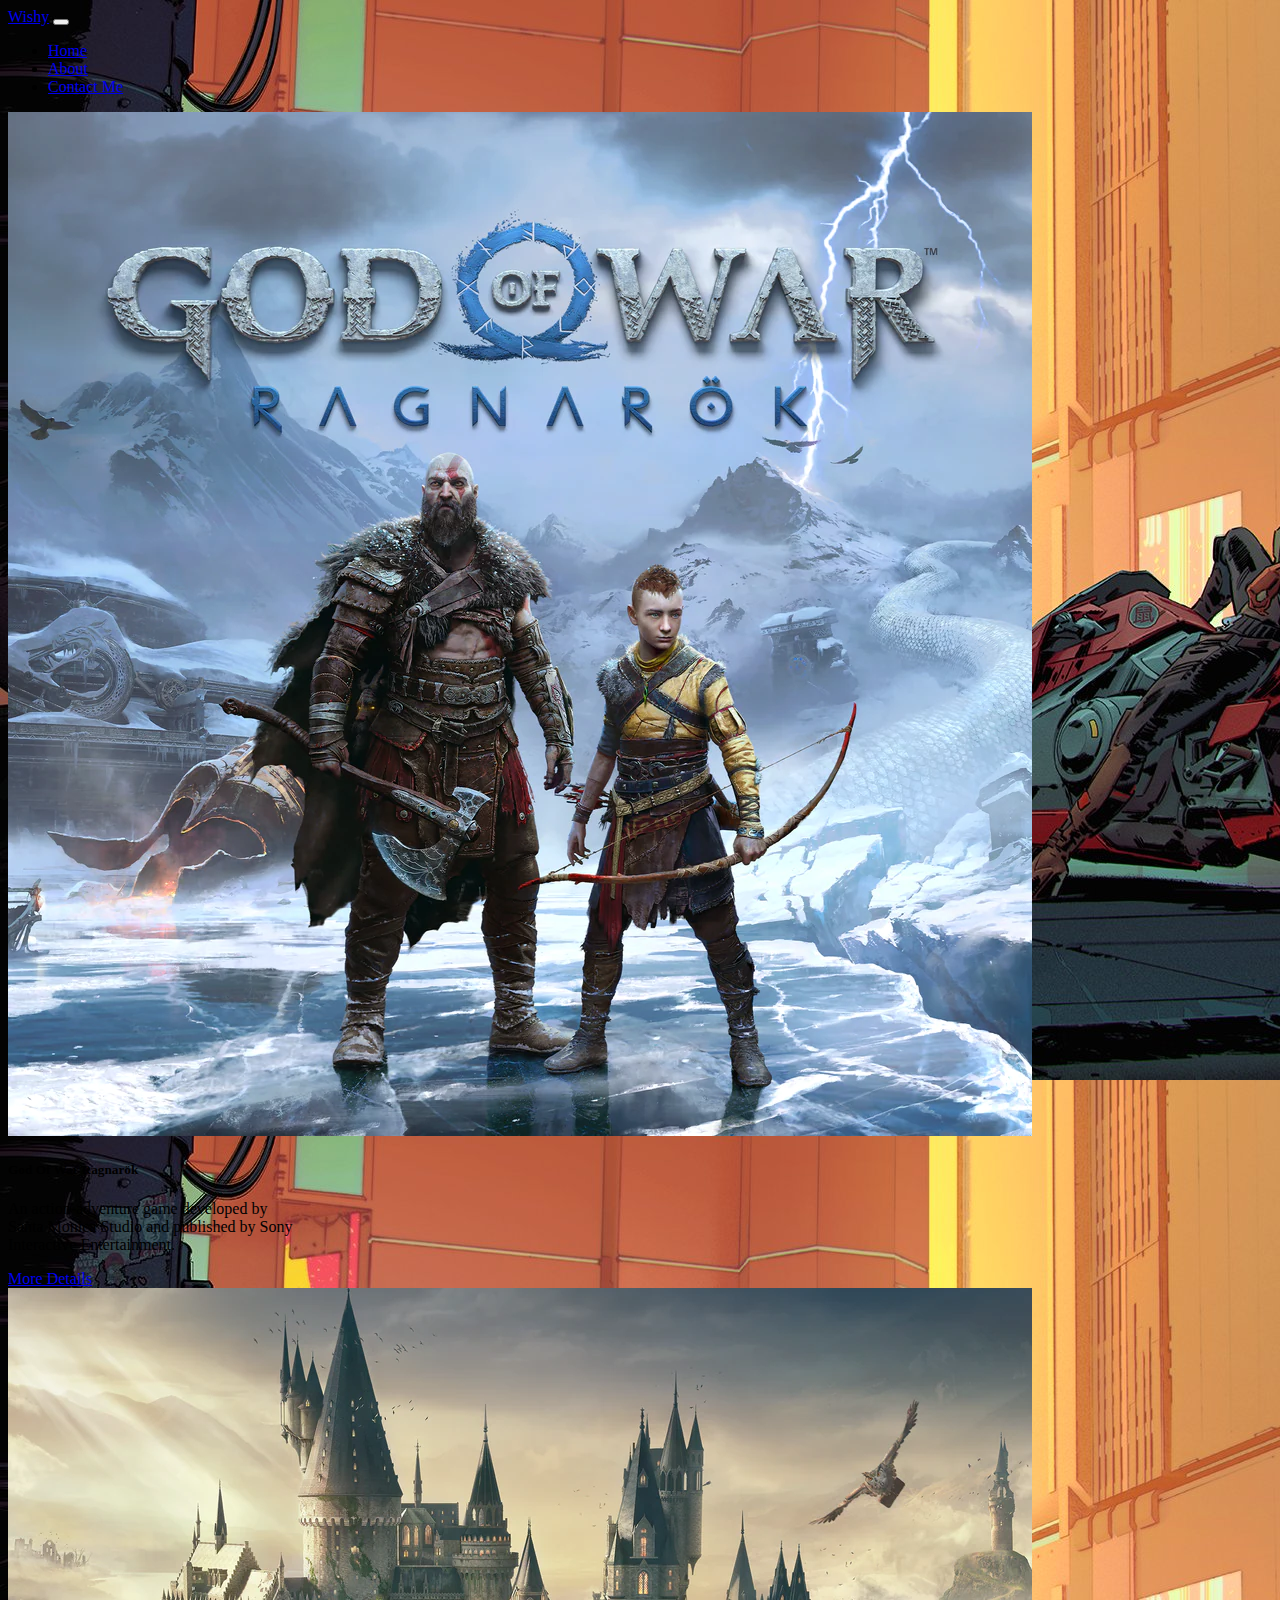
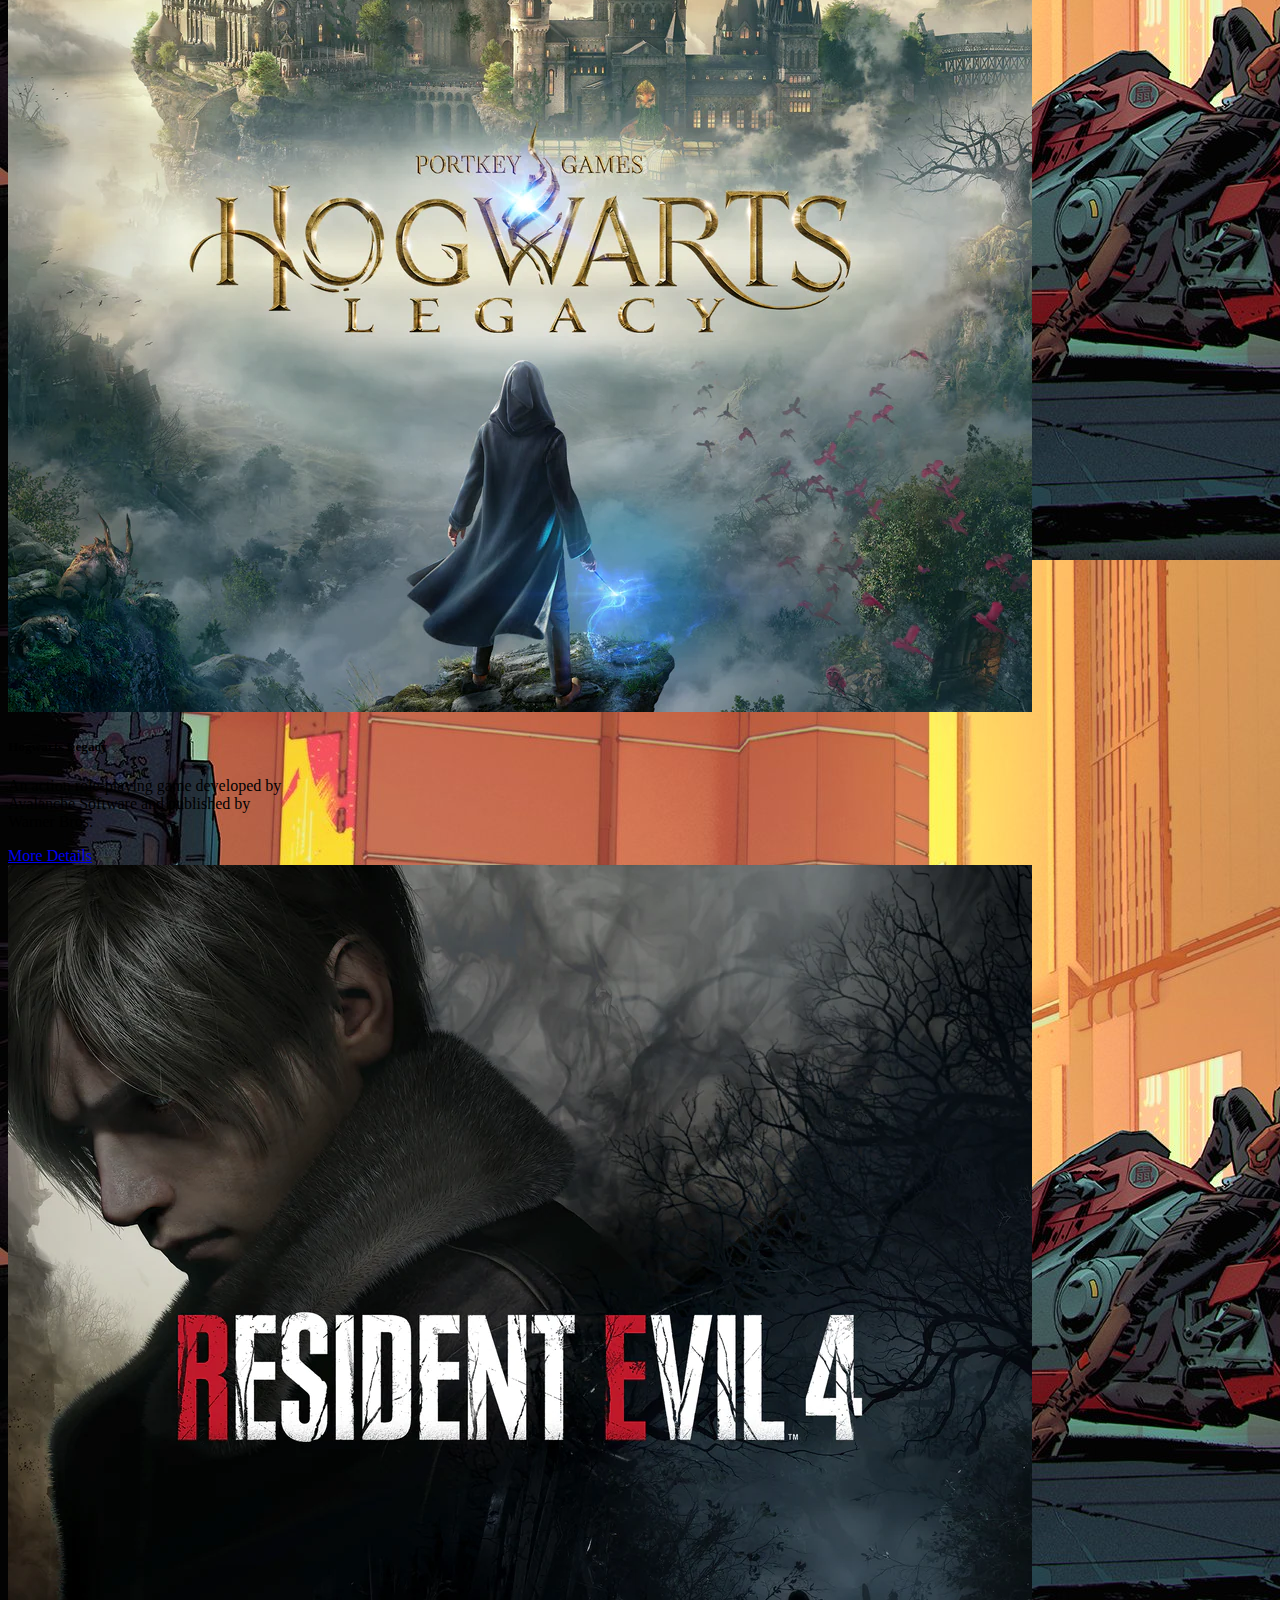
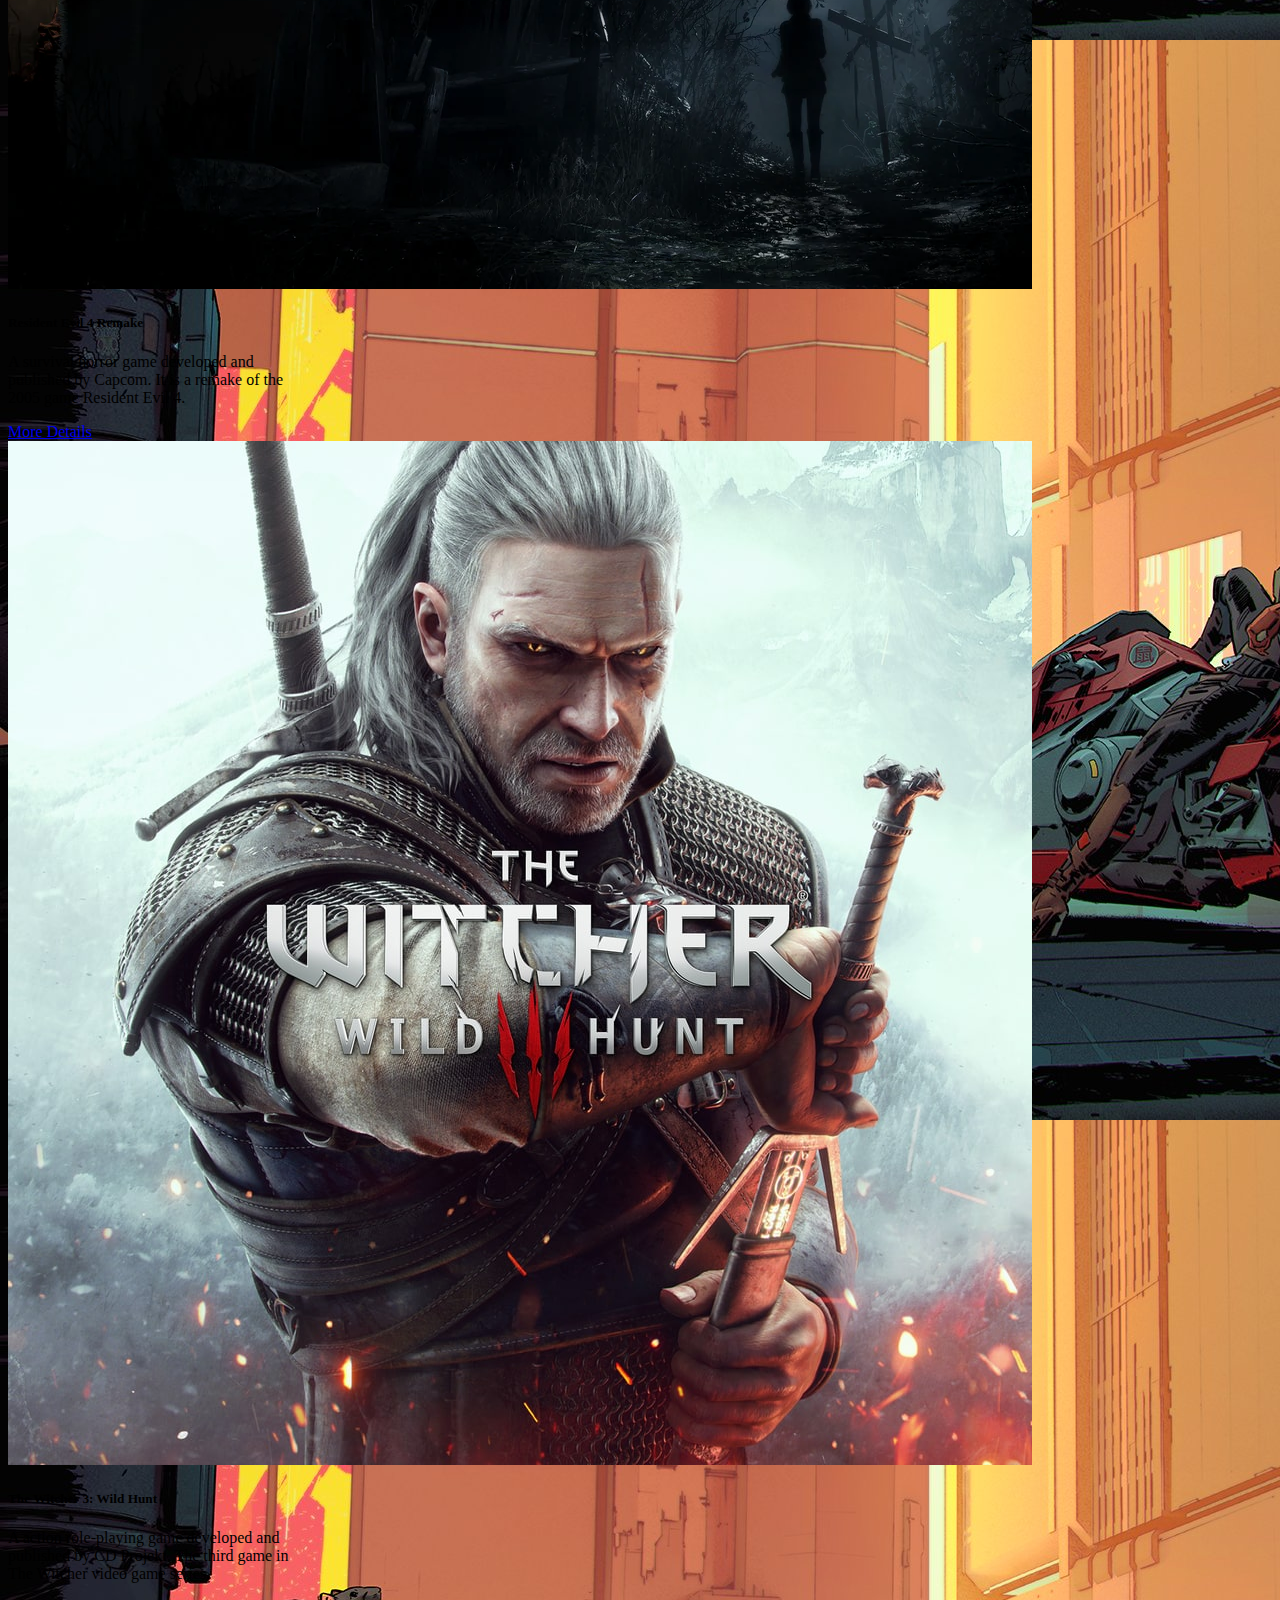
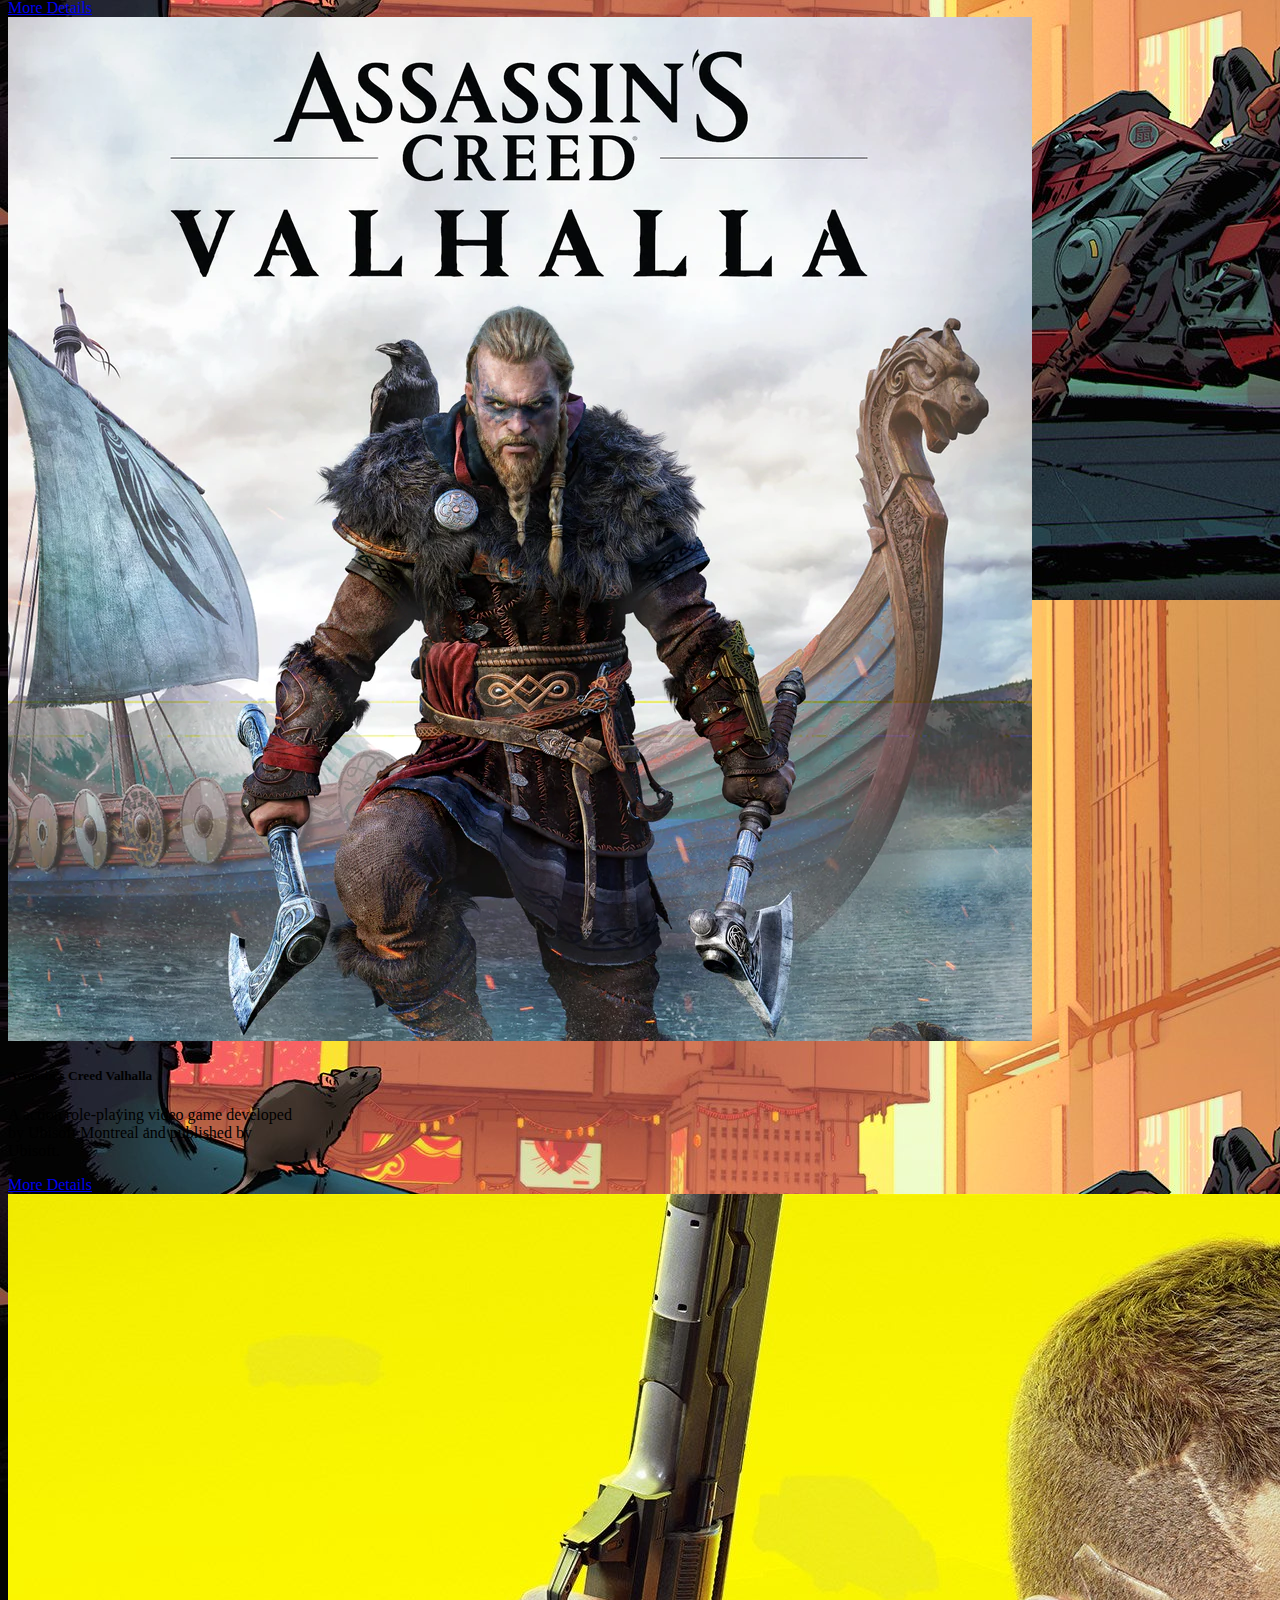
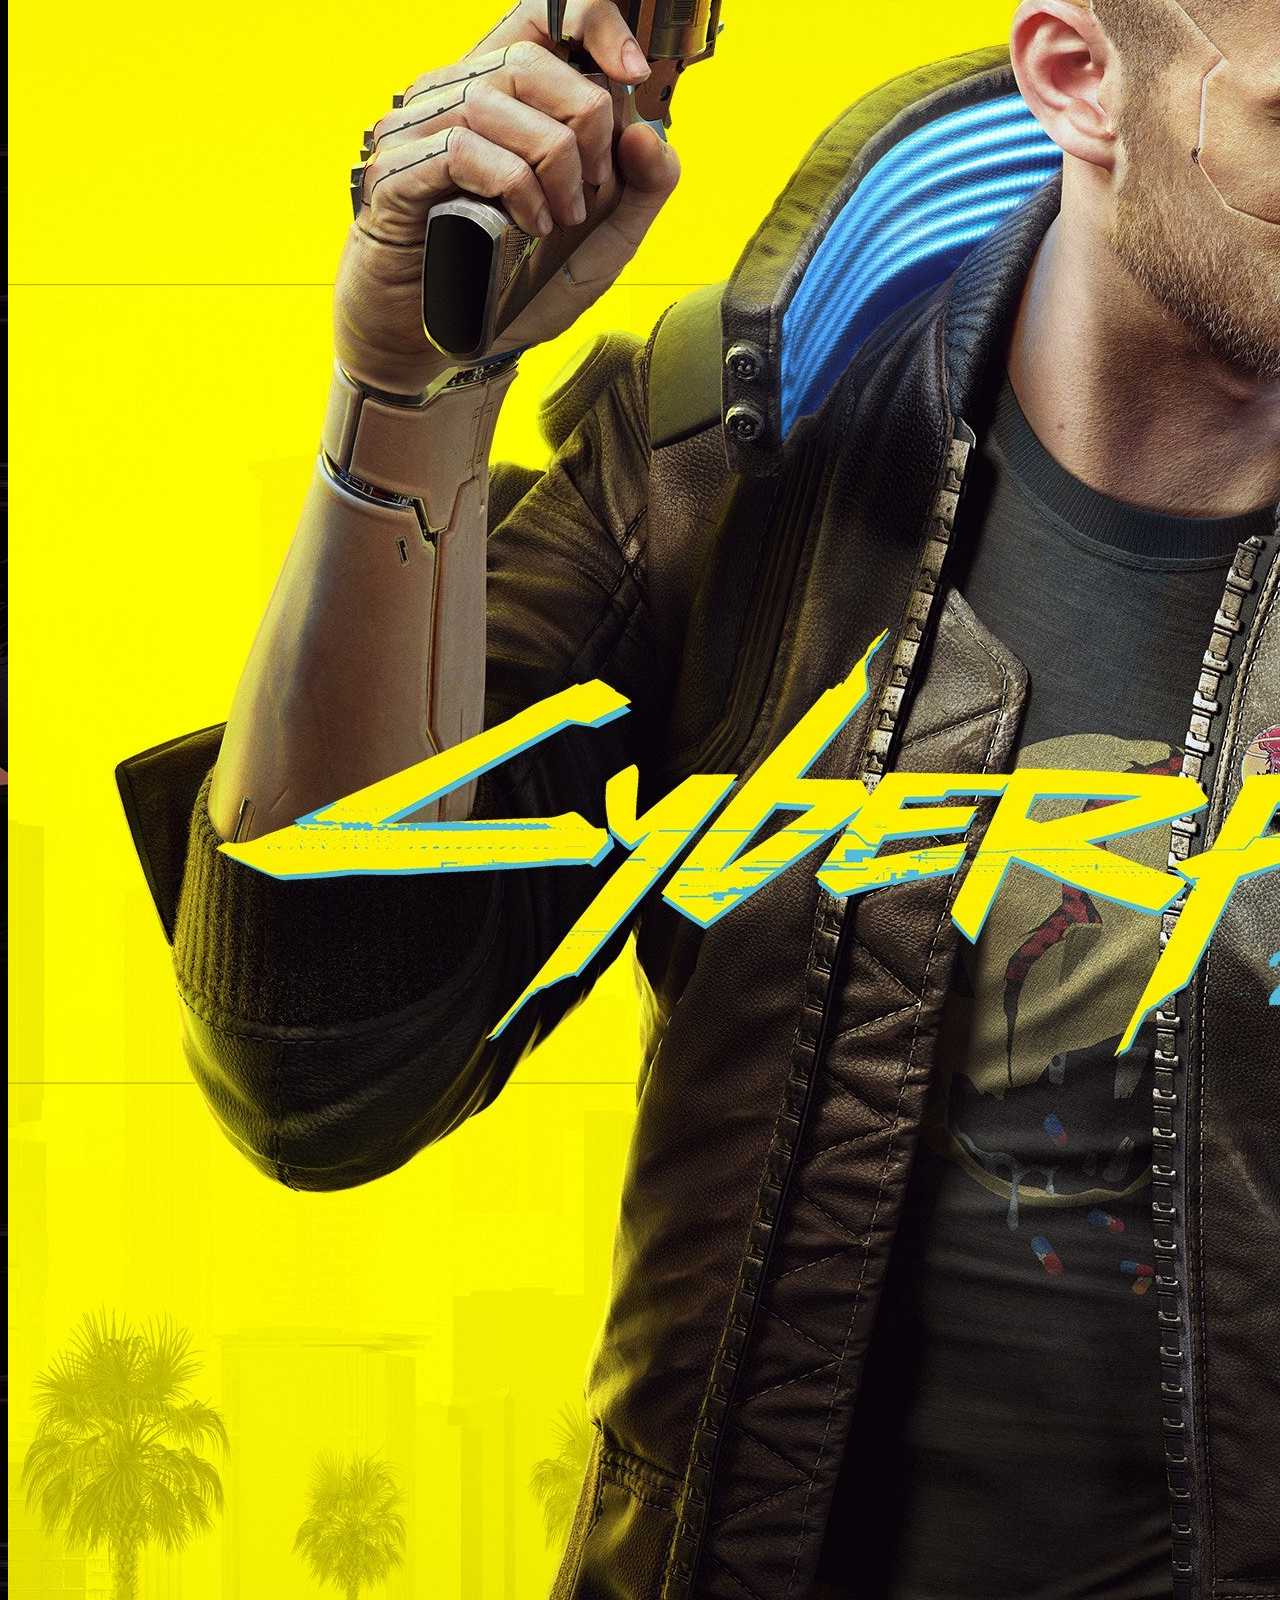
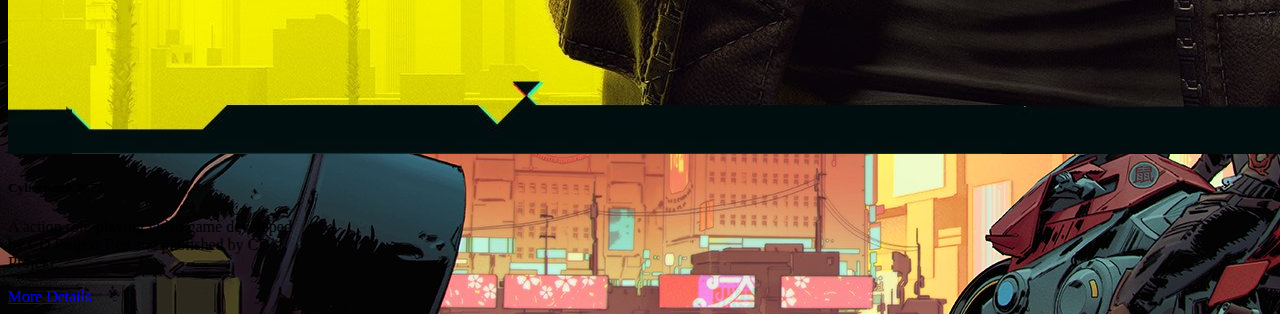
<file: index.html>
<!DOCTYPE html>
<html lang="en">
<link href="https://cdn.jsdelivr.net/npm/bootstrap@5.3.0/dist/css/bootstrap.min.css" rel="stylesheet"
    integrity="sha384-9ndCyUaIbzAi2FUVXJi0CjmCapSmO7SnpJef0486qhLnuZ2cdeRhO02iuK6FUUVM" crossorigin="anonymous">
<link rel="stylesheet" href="style.css">

<head>
    <meta charset="UTF-8">
    <meta http-equiv="X-UA-Compatible" content="IE=edge">
    <meta name="viewport" content="width=device-width, initial-scale=1.0">
    <title>Wishy</title>
</head>

<body>
    <!-- NAVBAR START -->
    <nav class="navbar bg- dark navbar-expand-lg bg-body-tertiary" data-bs-theme="dark">
        <div class="container-fluid">
            <a class="navbar-brand" href="#">Wishy</a>
            <button class="navbar-toggler" type="button" data-bs-toggle="collapse" data-bs-target="#navbarNav"
                aria-controls="navbarNav" aria-expanded="false" aria-label="Toggle navigation">
                <span class="navbar-toggler-icon"></span>
            </button>
            <div class="collapse navbar-collapse" id="navbarNav">
                <ul class="navbar-nav">
                    <li class="nav-item">
                        <a class="nav-link active" aria-current="page" href="#">Home</a>
                    </li>
                    <li class="nav-item">
                        <a class="nav-link" href="/Tugas Bootstrap/about.html">About</a>
                    </li>
                    <li class="nav-item">
                        <a class="nav-link" href="/Tugas Bootstrap/contact.html">Contact Me</a>
                    </li>
                </ul>
            </div>
        </div>
    </nav>
    <!-- NAVBAR END -->


    <!-- CONTENT START -->
    <div class="row justify-content-center align-items-center">
        <div class="card m-2 bg-dark" style="width: 18rem;">
            <img src="/Tugas Bootstrap/assets/img/gow-ragnarok.jpg" class="card-img-top mt-2" alt="GOW Ragnarok">
            <div class="card-body">
                <h5 class="card-title text-white">God Of War Ragnarök</h5>
                <p class="card-text text-white">An action-adventure game developed by Santa Monica Studio and published
                    by Sony
                    Interactive Entertainment.</p>
                <a href="https://en.wikipedia.org/wiki/God_of_War_Ragnar%C3%B6k" class="btn btn-primary">More
                    Details</a>
            </div>
        </div>
        <div class="card m-2 bg-dark" style="width: 18rem;">
            <img src="/Tugas Bootstrap/assets/img/hogwarts-legacy.jpg" class="card-img-top mt-2" alt="Hogwarts Legacy">
            <div class="card-body">
                <h5 class="card-title text-white">Hogwarts Legacy</h5>
                <p class="card-text text-white">An action role-playing game developed by Avalanche Software and
                    published by
                    Warner Bros.</p>
                <a href="https://en.wikipedia.org/wiki/Hogwarts_Legacy" class="btn btn-primary">More Details</a>
            </div>
        </div>
        <div class="card m-2 bg-dark" style="width: 18rem;">
            <img src="/Tugas Bootstrap/assets/img/re4remake.jpg" class="card-img-top mt-2" alt="RE 4 Remake">
            <div class="card-body">
                <h5 class="card-title text-white">Resident Evil 4 Remake</h5>
                <p class="card-text text-white">A survival horror game developed and published by Capcom. It is a remake
                    of
                    the 2005 game Resident Evil 4.</p>
                <a href="https://en.wikipedia.org/wiki/Resident_Evil_4_(2023_video_game)" class="btn btn-primary">More
                    Details</a>
            </div>
        </div>
        <div class="card m-2 bg-dark" style="width: 18rem;">
            <img src="/Tugas Bootstrap/assets/img/the-witcher-3.jpg" class="card-img-top mt-2" alt="The Witcher 3">
            <div class="card-body">
                <h5 class="card-title text-white">The Witcher 3: Wild Hunt</h5>
                <p class="card-text text-white">A action role-playing game developed and published by CD Projekt. The
                    third game in
                    The Witcher video game series.</p>
                <a href="https://en.wikipedia.org/wiki/The_Witcher_3:_Wild_Hunt" class="btn btn-primary">More
                    Details</a>
            </div>
        </div>
        <div class="card m-2 bg-dark" style="width: 18rem;">
            <img src="/Tugas Bootstrap/assets/img/ac-valhalla.jpg" class="card-img-top mt-2" alt="AC Valhalla">
            <div class="card-body">
                <h5 class="card-title text-white">Assassin's Creed Valhalla</h5>
                <p class="card-text text-white">A action role-playing video game developed by Ubisoft Montreal and
                    published by Ubisoft.</p>
                <a href="https://en.wikipedia.org/wiki/Assassin%27s_Creed_Valhalla" class="btn btn-primary">More
                    Details</a>
            </div>
        </div>
        <div class="card m-2 bg-dark" style="width: 18rem;">
            <img src="/Tugas Bootstrap/assets/img/cyberpunk-2077.jpg" class="card-img-top mt-2" alt="Cyberpunk 2077">
            <div class="card-body">
                <h5 class="card-title text-white">Cyberpunk 2077</h5>
                <p class="card-text text-white"> A action role-playing video game developed by CD Projekt Red and
                    published by CD Projekt.</p>
                <a href="https://en.wikipedia.org/wiki/Cyberpunk_2077" class="btn btn-primary">More
                    Details</a>
            </div>
        </div>
    </div>
    <!-- CONTENT END -->


    <script src="https://cdn.jsdelivr.net/npm/bootstrap@5.3.0/dist/js/bootstrap.bundle.min.js"
        integrity="sha384-geWF76RCwLtnZ8qwWowPQNguL3RmwHVBC9FhGdlKrxdiJJigb/j/68SIy3Te4Bkz"
        crossorigin="anonymous"></script>
</body>

</html>
</file>
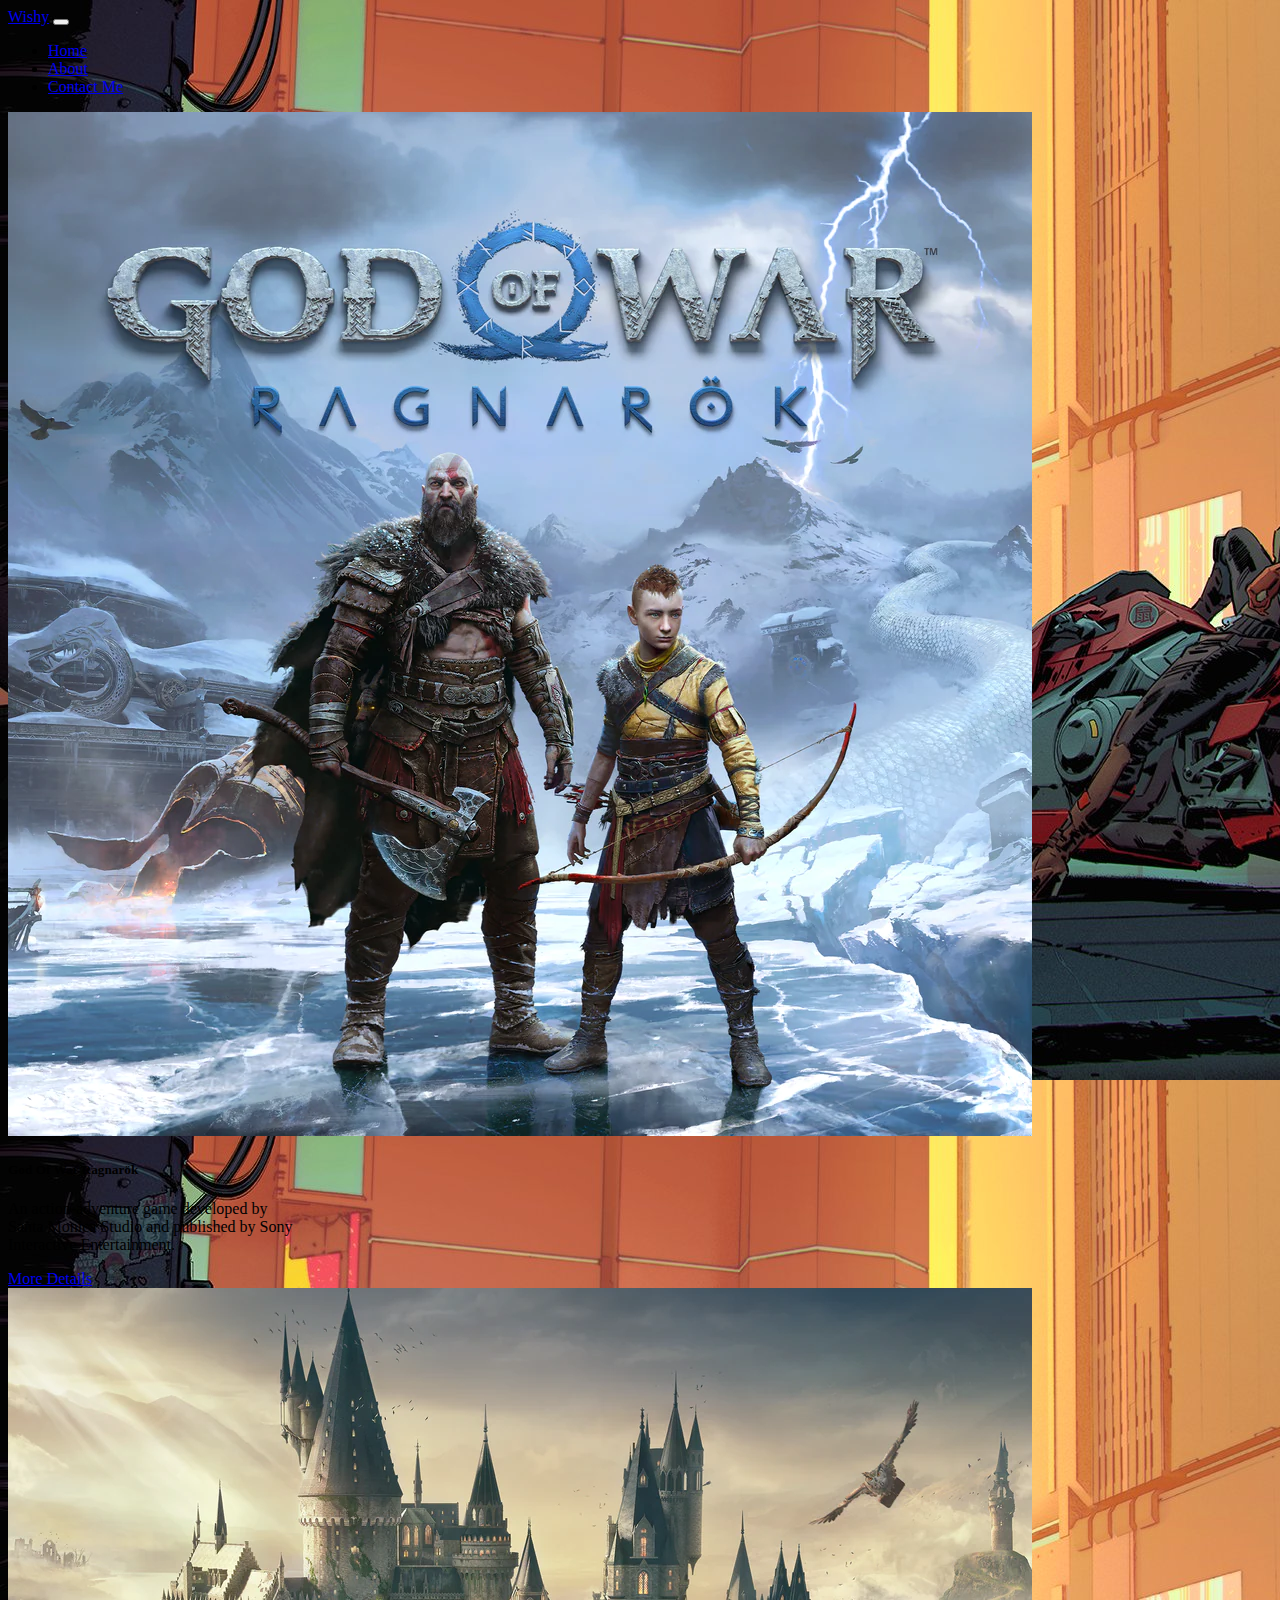
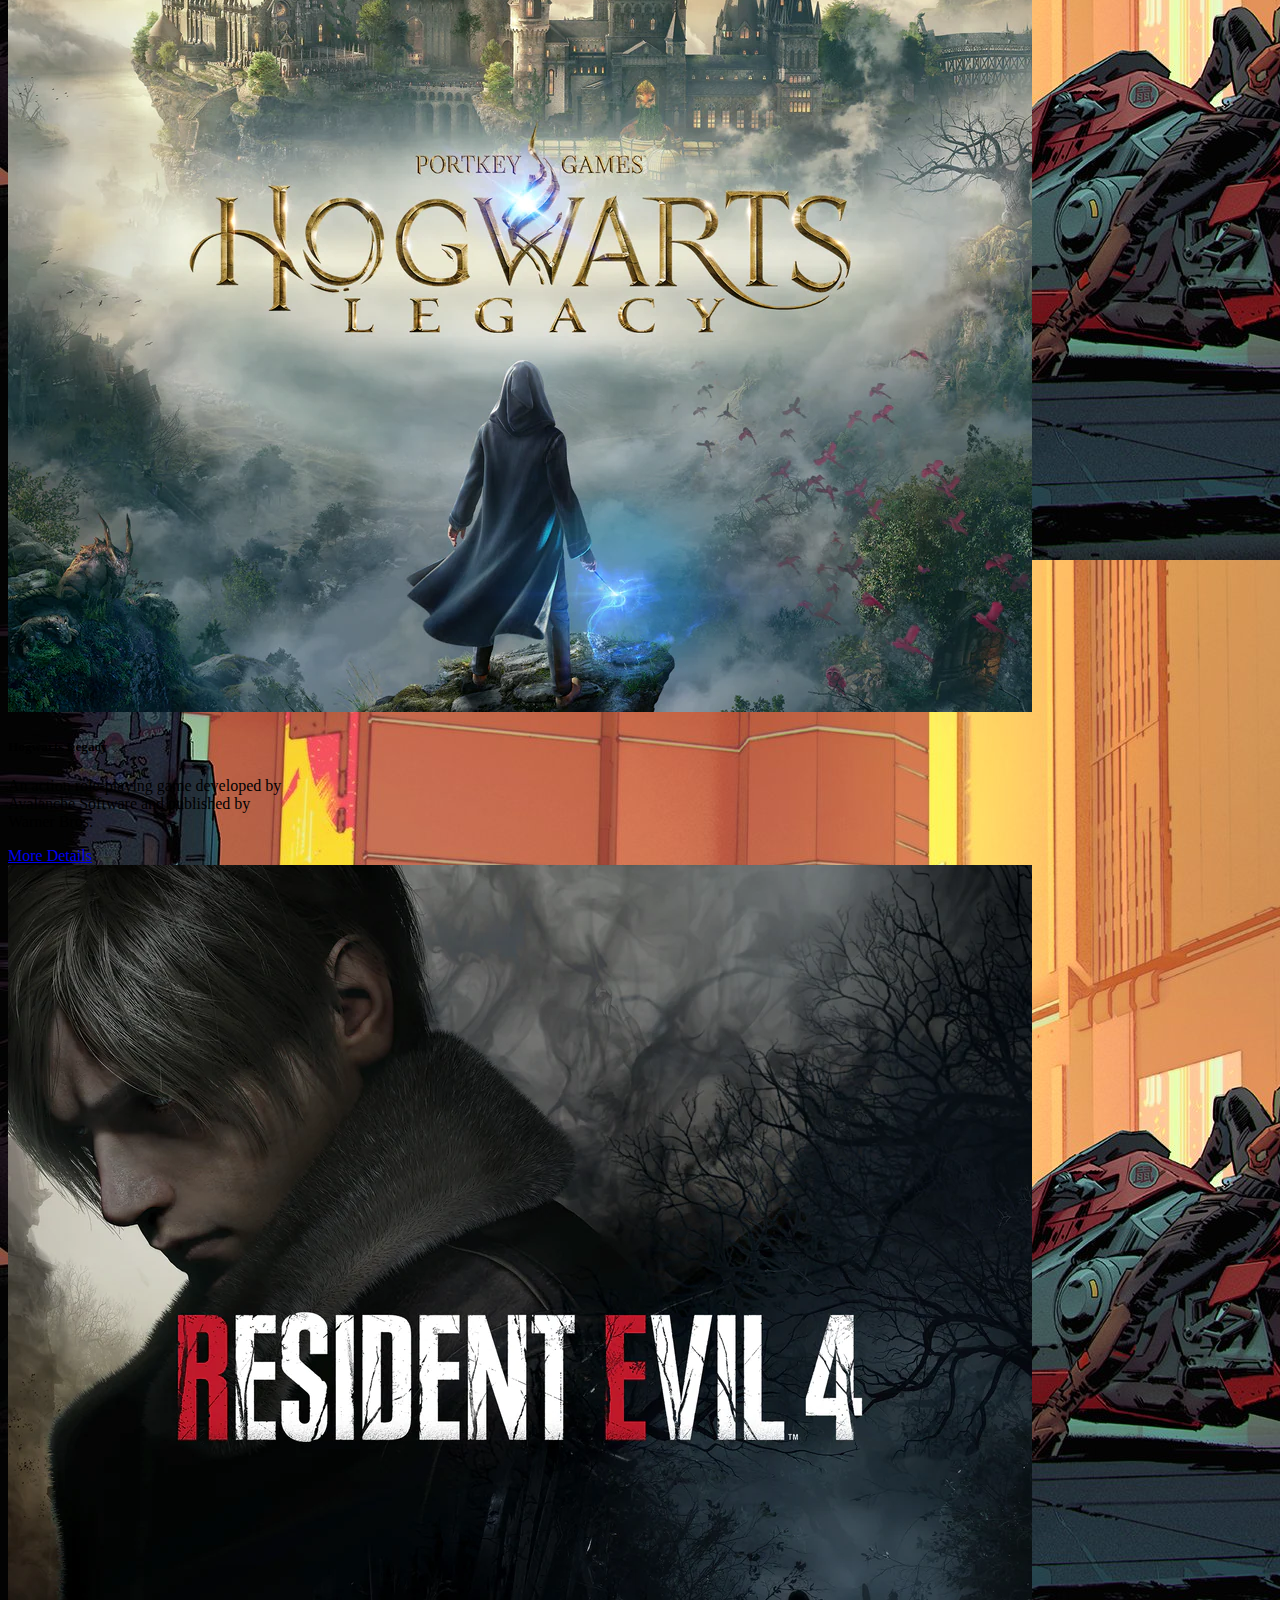
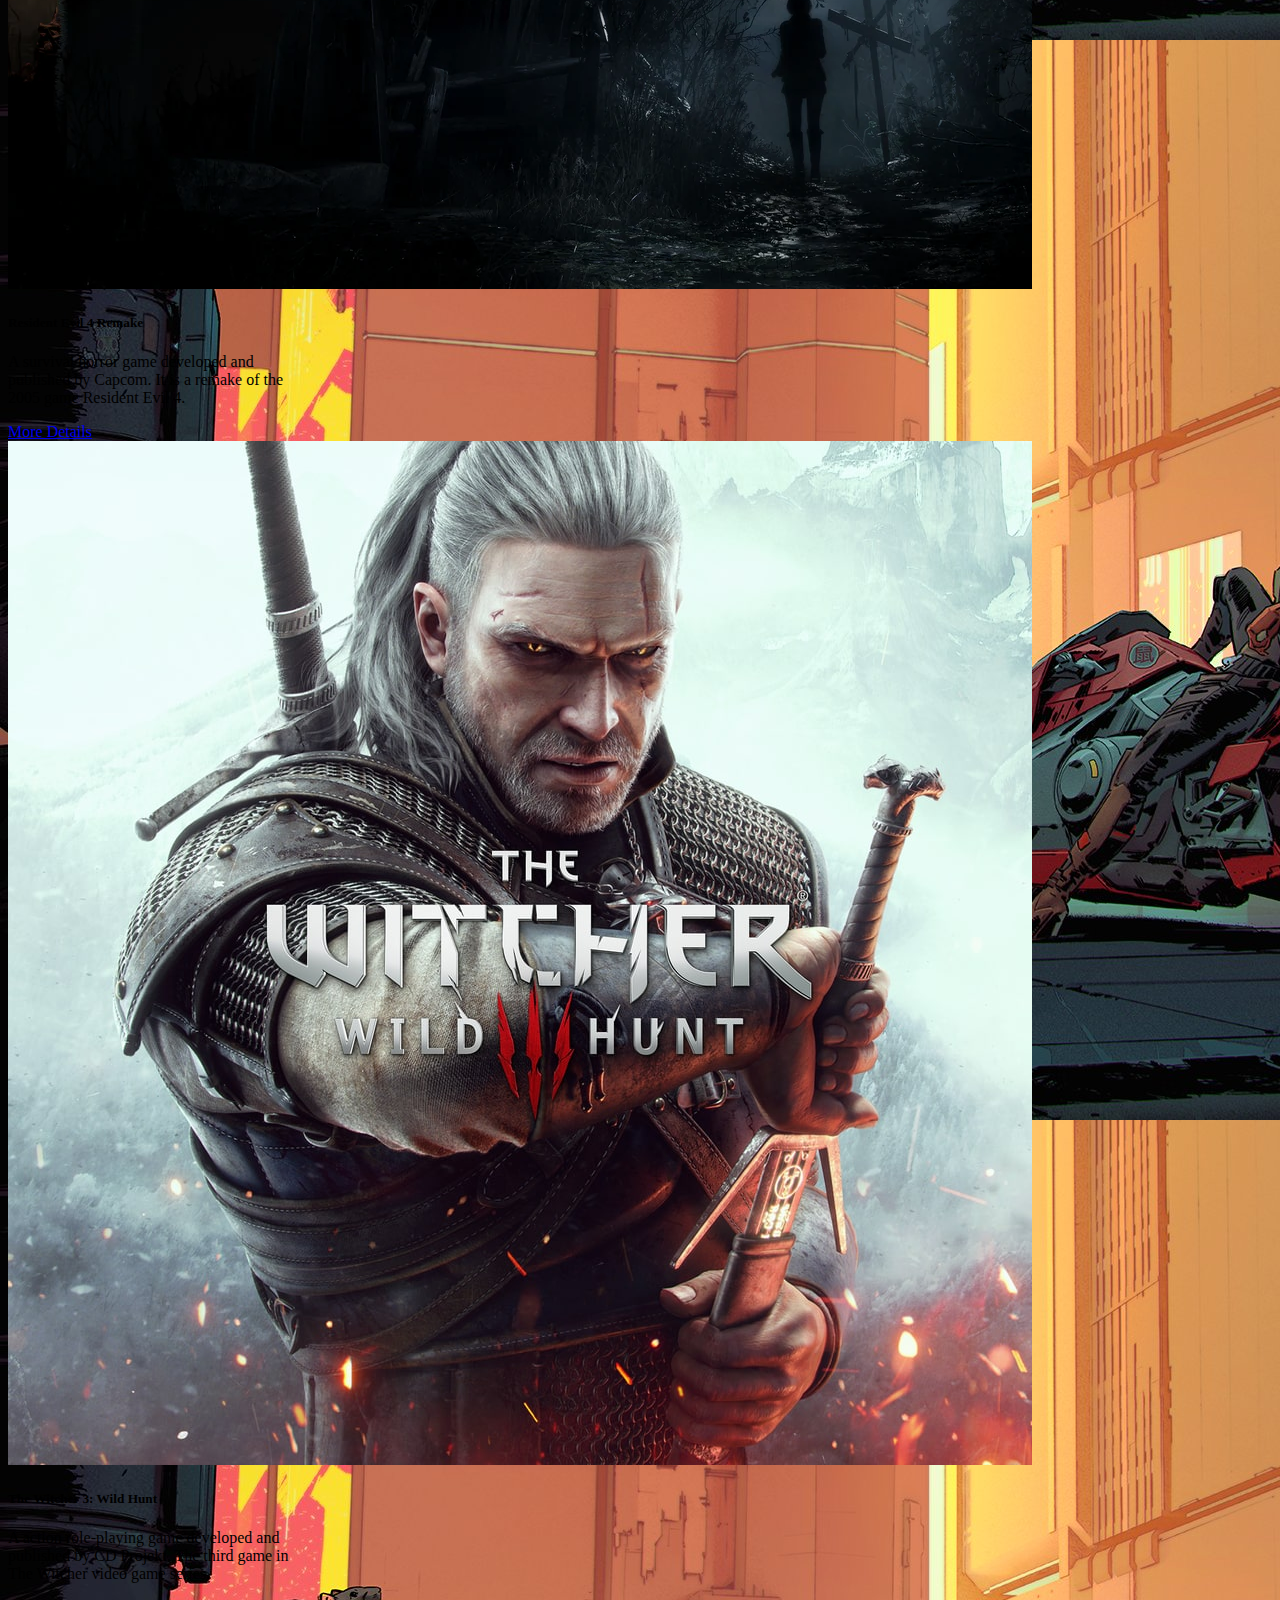
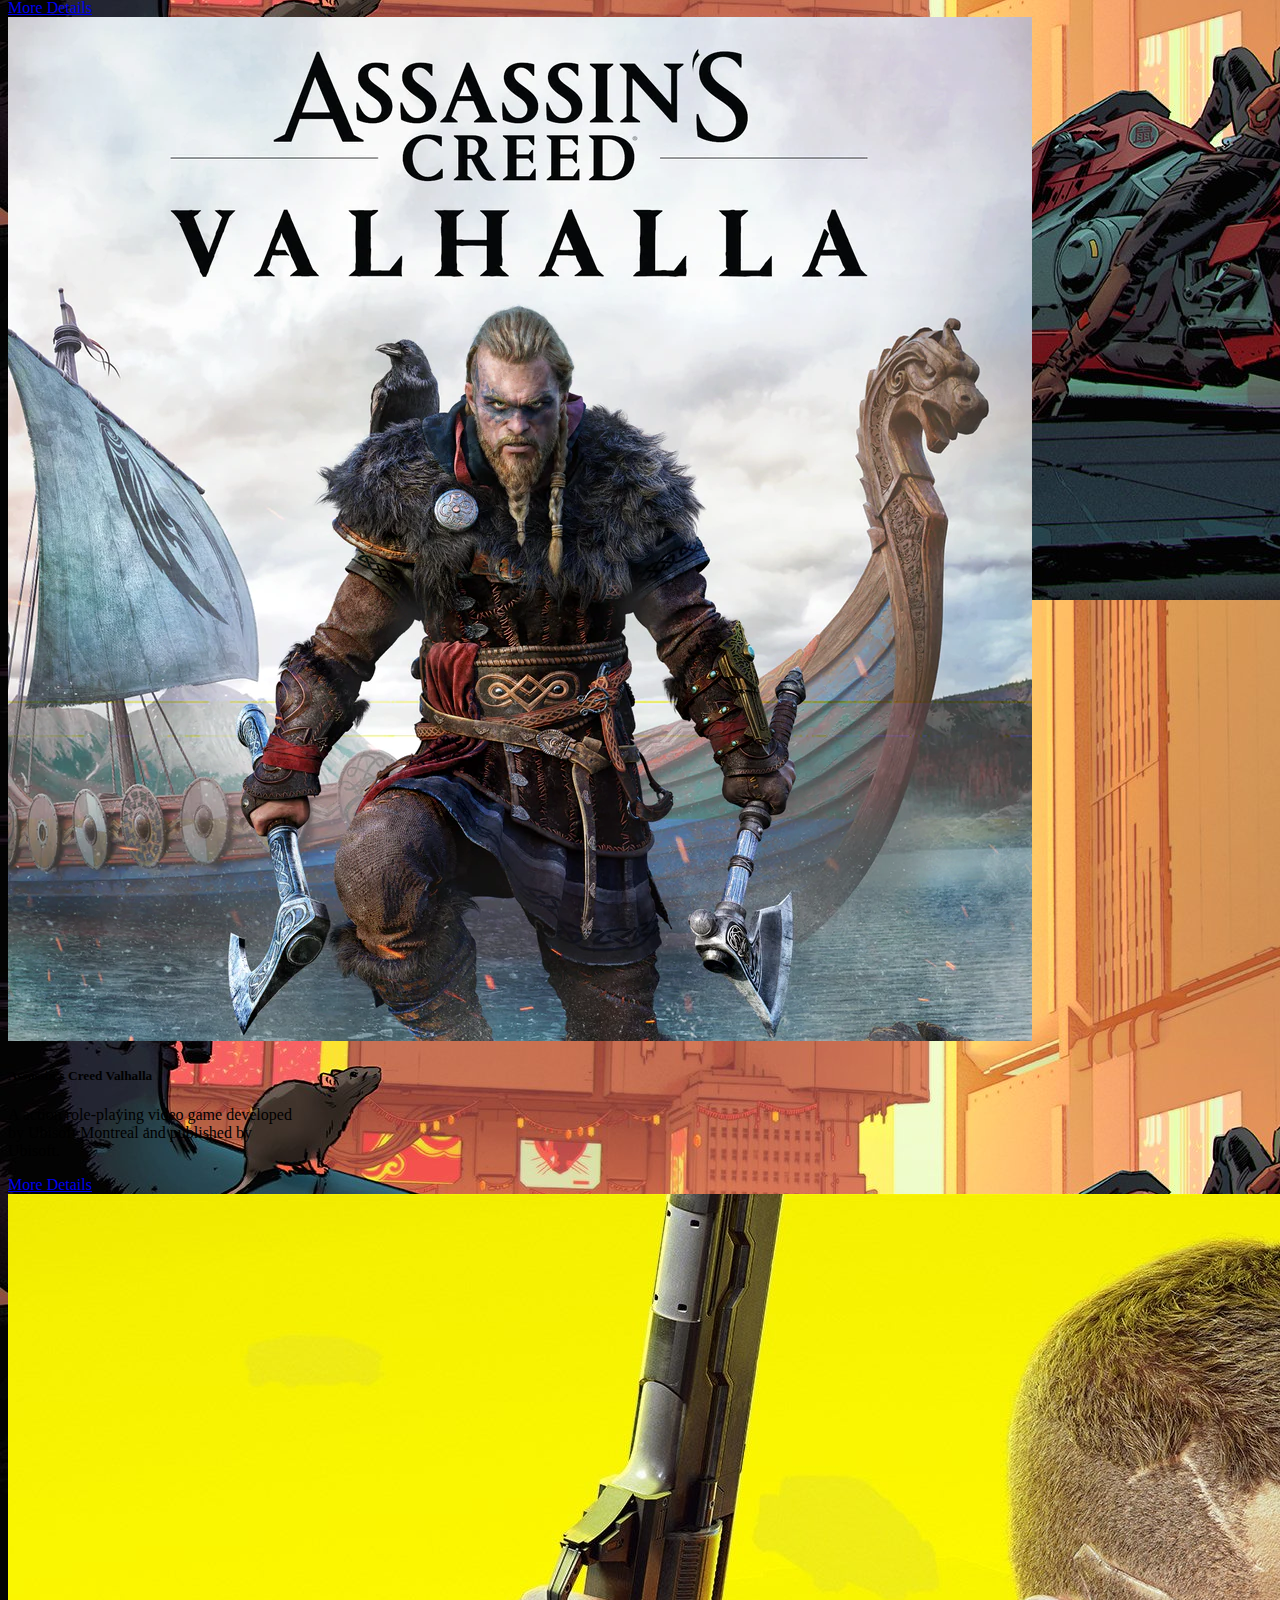
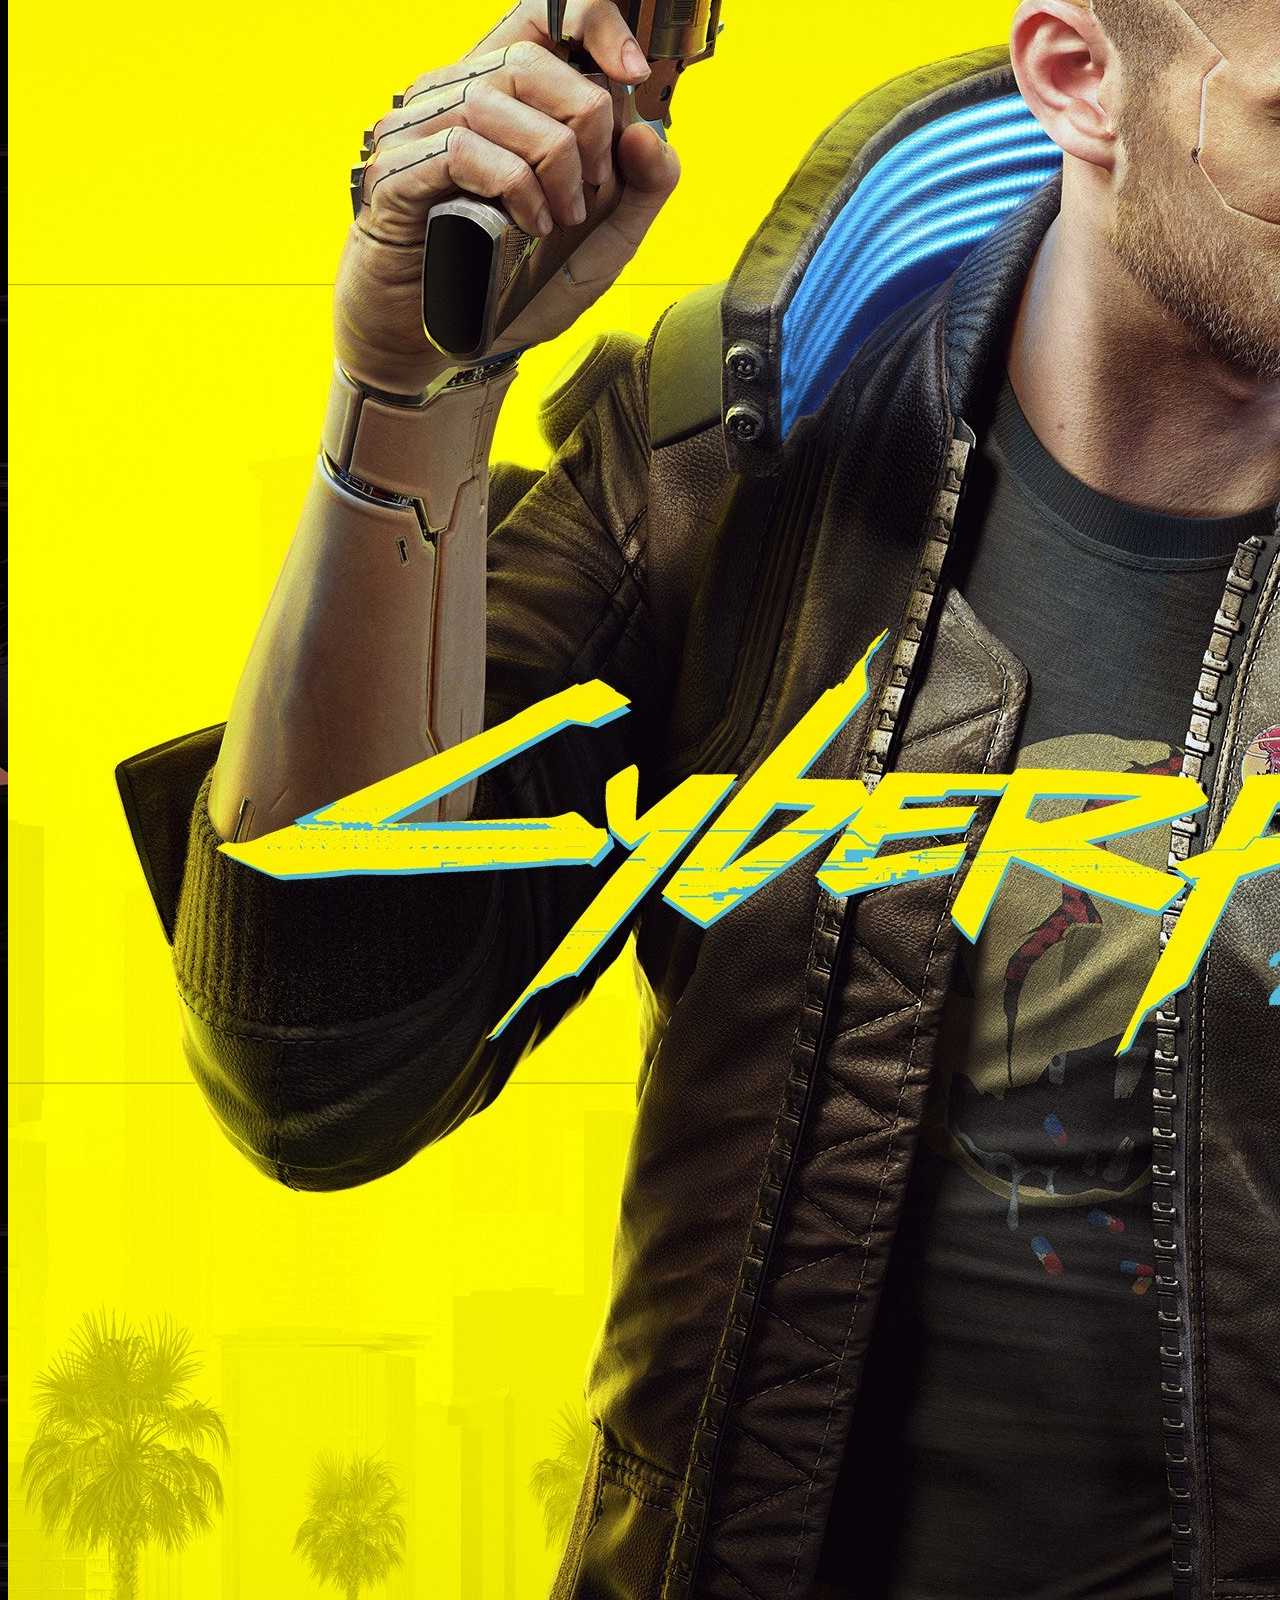
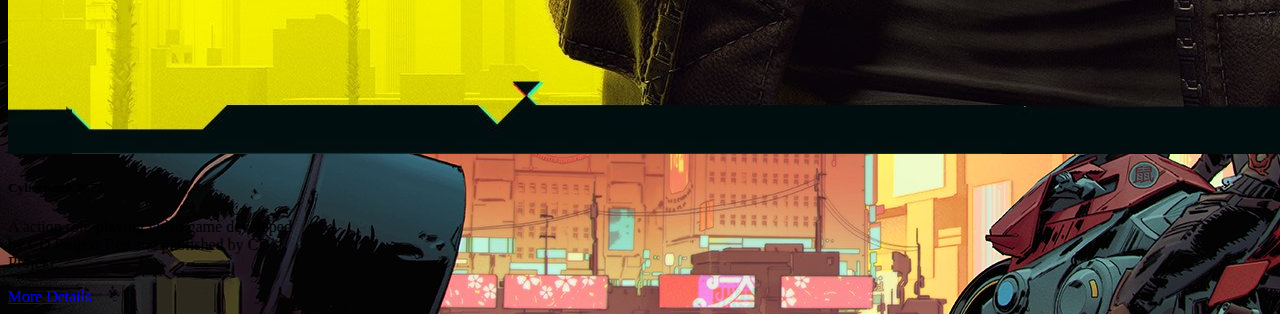
<file: Tugas Bootstrap/index.html>
<!DOCTYPE html>
<html lang="en">
<link href="https://cdn.jsdelivr.net/npm/bootstrap@5.3.0/dist/css/bootstrap.min.css" rel="stylesheet"
    integrity="sha384-9ndCyUaIbzAi2FUVXJi0CjmCapSmO7SnpJef0486qhLnuZ2cdeRhO02iuK6FUUVM" crossorigin="anonymous">
<link rel="stylesheet" href="style.css">

<head>
    <meta charset="UTF-8">
    <meta http-equiv="X-UA-Compatible" content="IE=edge">
    <meta name="viewport" content="width=device-width, initial-scale=1.0">
    <title>Wishy</title>
</head>

<body>
    <!-- NAVBAR START -->
    <nav class="navbar bg- dark navbar-expand-lg bg-body-tertiary" data-bs-theme="dark">
        <div class="container-fluid">
            <a class="navbar-brand" href="#">Wishy</a>
            <button class="navbar-toggler" type="button" data-bs-toggle="collapse" data-bs-target="#navbarNav"
                aria-controls="navbarNav" aria-expanded="false" aria-label="Toggle navigation">
                <span class="navbar-toggler-icon"></span>
            </button>
            <div class="collapse navbar-collapse" id="navbarNav">
                <ul class="navbar-nav">
                    <li class="nav-item">
                        <a class="nav-link active" aria-current="page" href="#">Home</a>
                    </li>
                    <li class="nav-item">
                        <a class="nav-link" href="about.html">About</a>
                    </li>
                    <li class="nav-item">
                        <a class="nav-link" href="contact.html">Contact Me</a>
                    </li>
                </ul>
            </div>
        </div>
    </nav>
    <!-- NAVBAR END -->


    <!-- CONTENT START -->
    <div class="row justify-content-center align-items-center">
        <div class="card m-2 bg-dark" style="width: 18rem;">
            <img src="/Tugas Bootstrap/assets/img/gow-ragnarok.jpg" class="card-img-top mt-2" alt="GOW Ragnarok">
            <div class="card-body">
                <h5 class="card-title text-white">God Of War Ragnarök</h5>
                <p class="card-text text-white">An action-adventure game developed by Santa Monica Studio and published
                    by Sony
                    Interactive Entertainment.</p>
                <a href="https://en.wikipedia.org/wiki/God_of_War_Ragnar%C3%B6k" class="btn btn-primary">More
                    Details</a>
            </div>
        </div>
        <div class="card m-2 bg-dark" style="width: 18rem;">
            <img src="/Tugas Bootstrap/assets/img/hogwarts-legacy.jpg" class="card-img-top mt-2" alt="Hogwarts Legacy">
            <div class="card-body">
                <h5 class="card-title text-white">Hogwarts Legacy</h5>
                <p class="card-text text-white">An action role-playing game developed by Avalanche Software and
                    published by
                    Warner Bros.</p>
                <a href="https://en.wikipedia.org/wiki/Hogwarts_Legacy" class="btn btn-primary">More Details</a>
            </div>
        </div>
        <div class="card m-2 bg-dark" style="width: 18rem;">
            <img src="/Tugas Bootstrap/assets/img/re4remake.jpg" class="card-img-top mt-2" alt="RE 4 Remake">
            <div class="card-body">
                <h5 class="card-title text-white">Resident Evil 4 Remake</h5>
                <p class="card-text text-white">A survival horror game developed and published by Capcom. It is a remake
                    of
                    the 2005 game Resident Evil 4.</p>
                <a href="https://en.wikipedia.org/wiki/Resident_Evil_4_(2023_video_game)" class="btn btn-primary">More
                    Details</a>
            </div>
        </div>
        <div class="card m-2 bg-dark" style="width: 18rem;">
            <img src="/Tugas Bootstrap/assets/img/the-witcher-3.jpg" class="card-img-top mt-2" alt="The Witcher 3">
            <div class="card-body">
                <h5 class="card-title text-white">The Witcher 3: Wild Hunt</h5>
                <p class="card-text text-white">A action role-playing game developed and published by CD Projekt. The
                    third game in
                    The Witcher video game series.</p>
                <a href="https://en.wikipedia.org/wiki/The_Witcher_3:_Wild_Hunt" class="btn btn-primary">More
                    Details</a>
            </div>
        </div>
        <div class="card m-2 bg-dark" style="width: 18rem;">
            <img src="/Tugas Bootstrap/assets/img/ac-valhalla.jpg" class="card-img-top mt-2" alt="AC Valhalla">
            <div class="card-body">
                <h5 class="card-title text-white">Assassin's Creed Valhalla</h5>
                <p class="card-text text-white">A action role-playing video game developed by Ubisoft Montreal and
                    published by Ubisoft.</p>
                <a href="https://en.wikipedia.org/wiki/Assassin%27s_Creed_Valhalla" class="btn btn-primary">More
                    Details</a>
            </div>
        </div>
        <div class="card m-2 bg-dark" style="width: 18rem;">
            <img src="/Tugas Bootstrap/assets/img/cyberpunk-2077.jpg" class="card-img-top mt-2" alt="Cyberpunk 2077">
            <div class="card-body">
                <h5 class="card-title text-white">Cyberpunk 2077</h5>
                <p class="card-text text-white"> A action role-playing video game developed by CD Projekt Red and
                    published by CD Projekt.</p>
                <a href="https://en.wikipedia.org/wiki/Cyberpunk_2077" class="btn btn-primary">More
                    Details</a>
            </div>
        </div>
    </div>
    <!-- CONTENT END -->


    <script src="https://cdn.jsdelivr.net/npm/bootstrap@5.3.0/dist/js/bootstrap.bundle.min.js"
        integrity="sha384-geWF76RCwLtnZ8qwWowPQNguL3RmwHVBC9FhGdlKrxdiJJigb/j/68SIy3Te4Bkz"
        crossorigin="anonymous"></script>
</body>

</html>
</file>
<file: style.css>
body {
    background-image: url("assets/img/bg-img.jpg");
}

#about {
    width: 100%;
    height: 100vh;
}

#contact {
    width: 800px;
}

#contact-container {
    width: 100%;
    height: 100vh;
}
</file>
<file: Tugas Bootstrap/style.css>
body {
    background-image: url("assets/img/bg-img.jpg");
}

#about {
    width: 100%;
    height: 100vh;
}

#contact {
    width: 800px;
}

#contact-container {
    width: 100%;
    height: 100vh;
}
</file>
